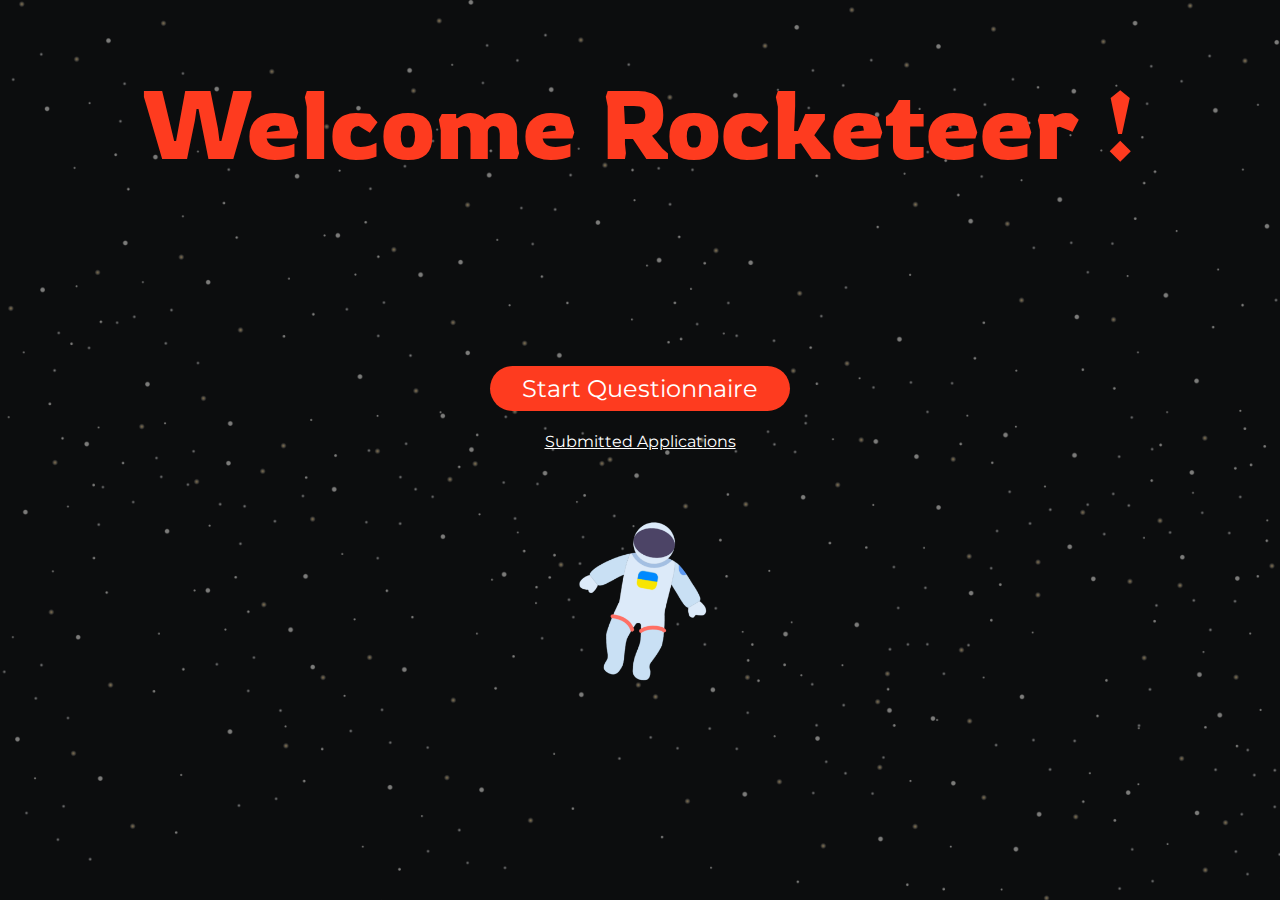
<file: index.html>
<!DOCTYPE html>
<html lang="en">
<head>
    <meta charset="UTF-8">
    <meta http-equiv="X-UA-Compatible" content="IE=edge">
    <meta name="viewport" content="width=device-width, initial-scale=1.0">
    <link rel="icon" href="imgs/logo.png">
    <!-- Styles -->

    <link rel="stylesheet" href="css/style.css">

    <title>Redberry</title>
</head>
<body>
    <div class="container">
        <h1>Welcome Rocketeer !</h1>
        <div>
            <a href="questionnaire.html" class="questionnaire">Start Questionnaire</a>
            <a href="applications.html" class="submit">Submitted Applications</a>
            <img src="imgs/rocketman.png" alt="" width="300px" height="auto">
        </div>
    </div>
</body>
</html>
</file>
<file: css/style.css>
@import url('https://fonts.googleapis.com/css2?family=Rowdies:wght@300&display=swap');
@import url('https://fonts.googleapis.com/css2?family=Montserrat:wght@100&family=Rowdies:wght@300&display=swap');
/* index css */
*{
    box-sizing: border-box;
    padding: 0;
    margin: 0;
    font-family: 'Montserrat', sans-serif;
}
body{
    background-color: #0C0D0E;
    background-image: url('../imgs/stars.png');
    background-repeat: no-repeat;
    background-size: cover;
}
h1 {
    font-family: 'Rowdies';
}
.container {
    
    height: 100vh;
    width: 100vw;
    display: flex;
    flex-direction: column;
}
.container > h1 {
    margin-top: 4rem;
    color: #FE3B1F;
    font-weight: 400;
    text-align: center;
    font-size: 96px;
    line-height: 119px;
}
.container > div {
    width: 70vw;
    height: 70vh;
    margin: auto;
    display: flex;
    flex-direction: column;
    justify-content: center;
    align-items: center;
}
.questionnaire {
    font-family: 'Montserrat';
    text-decoration: none;
    text-align: center;
    color: #fff;
    font-size: 24px;
    padding: .5rem 2rem;
    background: #FE3B1F;
    border-radius: 50px;
}
.submit{
    text-align: center;
    font-size: 16px;
    line-height: 29px;
    color: #FFFFFF;
    margin-top: 1rem;
}

.container > img {
    position: absolute;
    bottom: 0;
    left: auto;
    right: auto;
}

/* Questionnaire css */
</file>
